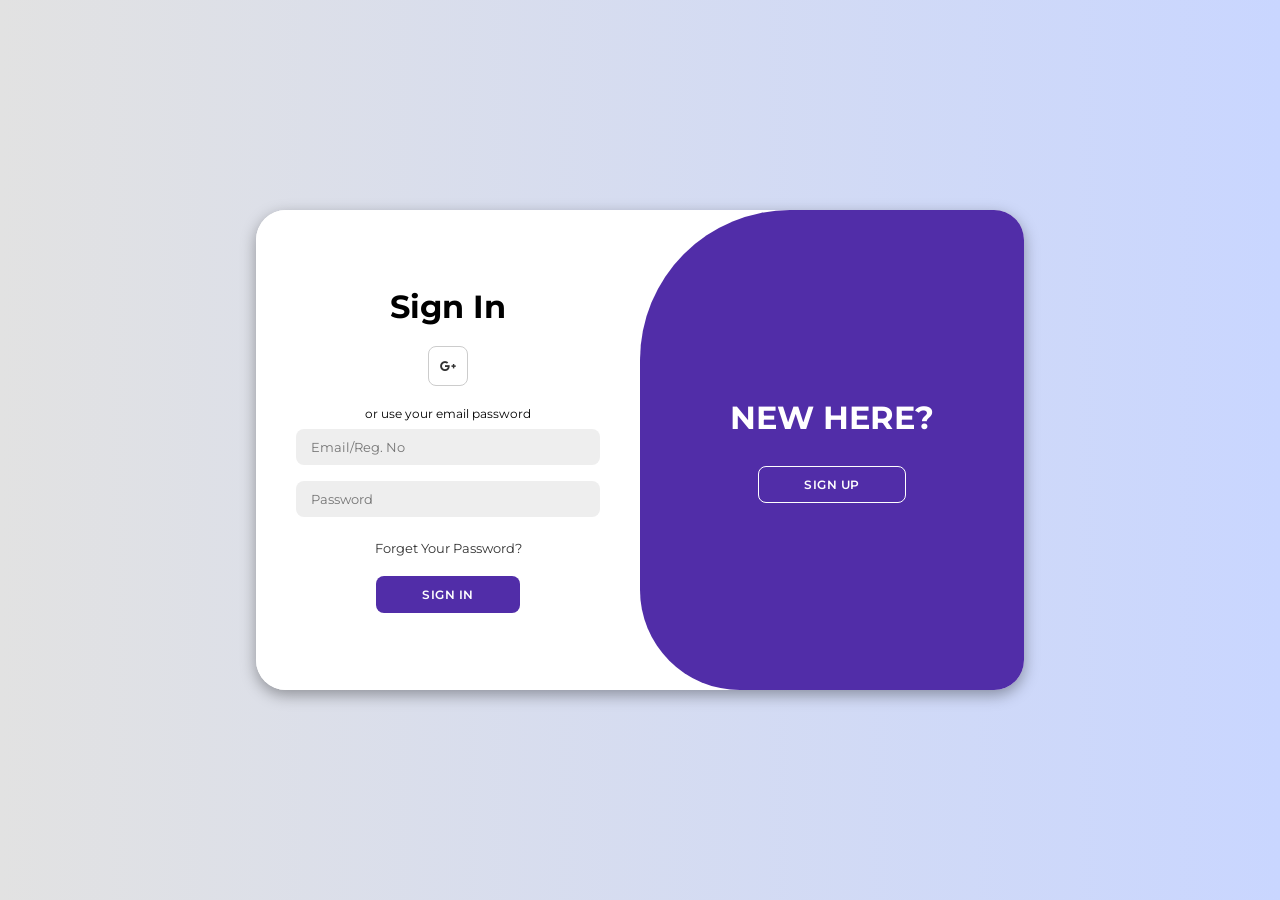
<file: index.html>
<!DOCTYPE html>
<html lang="en">
<head>
    <meta charset="UTF-8">
    <meta name="viewport" content="width=device-width, initial-scale=1.0">
    <link rel="stylesheet" href="https://cdnjs.cloudflare.com/ajax/libs/font-awesome/6.4.2/css/all.min.css">
    <link rel="stylesheet" href="style.css">
    <link rel="stylesheet" href="styles.css">
    <title>forkIt</title>
</head>
<body>

    <div class="container" id="container">
        <div class="form-container sign-up">
            <form>
                <h1>Create Account</h1>
                <div class="social-icons">
                    <a href="#" class="icon"><i class="fa-brands fa-google-plus-g" onclick="useGoogleLogin()"></i></a>
                    <!-- <a href="#" class="icon"><i class="fa-brands fa-facebook-f"></i></a> -->
                    <!-- <a href="#" class="icon"><i class="fa-brands fa-github"></i></a>
                    <a href="#" class="icon"><i class="fa-brands fa-linkedin-in"></i></a> -->
                </div>
                <span>or use your email for registeration</span>
                <input type="text" placeholder="Name">
                <input type="email" placeholder="Email/Reg. No">
                <input type="password" placeholder="Password">
                <button>Sign Up</button>
            </form>
        </div>
        <div class="form-container sign-in">
            <form>
                <h1>Sign In</h1>
                <div class="social-icons">
                    <a href="#" class="icon"><i class="fa-brands fa-google-plus-g"></i></a>
                    <!-- <a href="#" class="icon"><i class="fa-brands fa-facebook-f"></i></a> -->
                    <!-- <a href="#" class="icon"><i class="fa-brands fa-github"></i></a>
                    <a href="#" class="icon"><i class="fa-brands fa-linkedin-in"></i></a> -->
                </div>
                <span>or use your email password</span>
                <input type="email" placeholder="Email/Reg. No">
                <input type="password" placeholder="Password">
                <a href="/forget_password.html">Forget Your Password?</a>
                <button>Sign In</button>
            </form>
        </div>
        <div class="toggle-container">
            <div class="toggle">
                <div class="toggle-panel toggle-left">
                    <h1>Helping you to</h1>
                    <p><h1 id="learn"><span id="kkrh"></span></h1></p>
                    <button class="hidden" id="login">Sign In</button>
                </div>
                <div class="toggle-panel toggle-right">
                    <h1>NEW HERE?</h1><br>
                    <!-- <p><h1 id="learn"><span id="kkrh"></span></h1></p> -->
                    <button class="hidden" id="register">Sign Up</button>
                </div>
            </div>
        </div>
    </div>
    <script src="script.js"></script>
    <script src="App.js"></script>
</body>

</html>
</file>
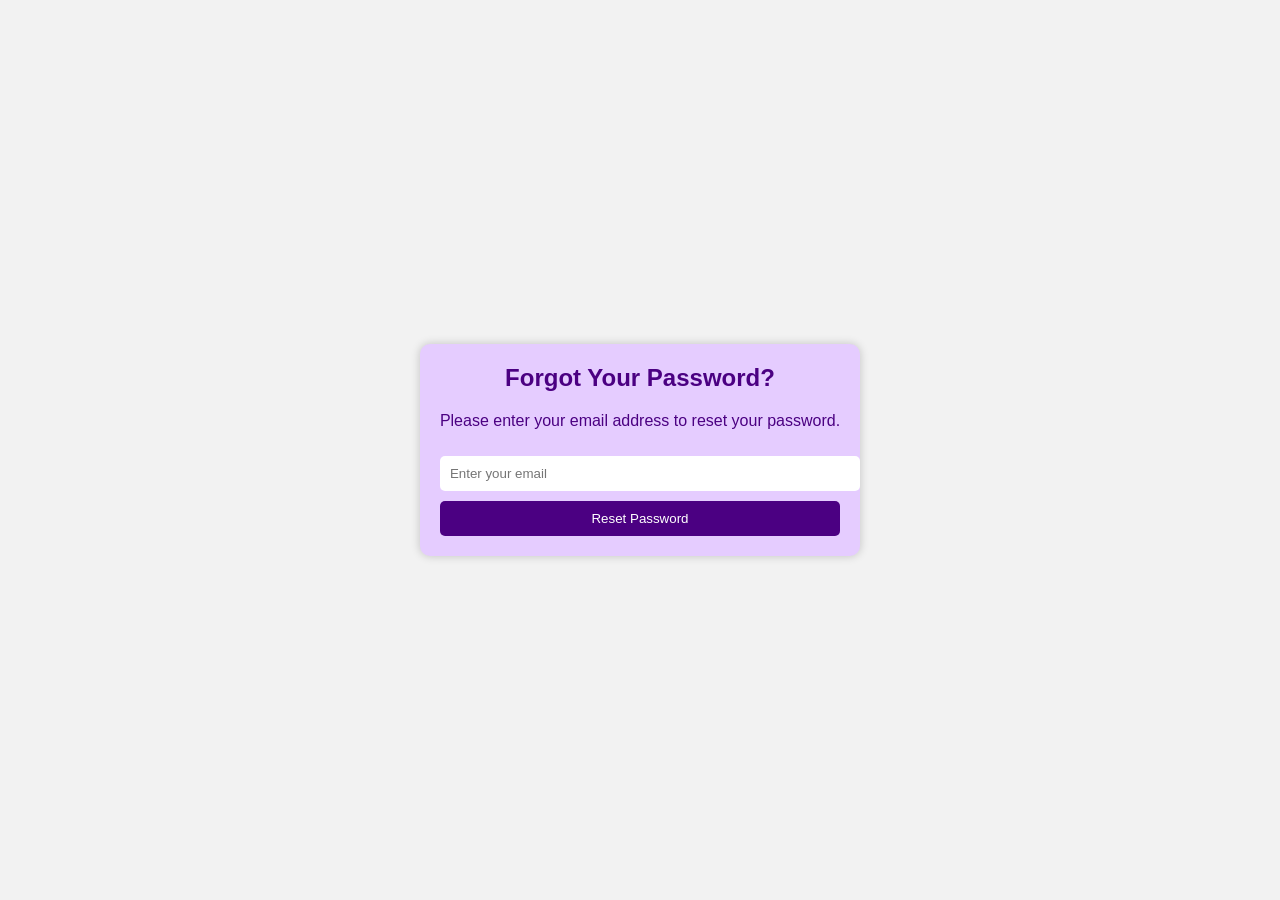
<file: forget_password.html>
<!DOCTYPE html>
<html lang="en">
<head>
    <meta charset="UTF-8">
    <meta name="viewport" content="width=device-width, initial-scale=1.0">
    <title>Forgot Password</title>
    <style>
        body {
            margin: 0;
            padding: 0;
            font-family: Arial, sans-serif;
            background-color: #f2f2f2;
            display: flex;
            justify-content: center;
            align-items: center;
            height: 100vh;
        }
        .container {
            background-color: #e5ccff;
            padding: 20px;
            border-radius: 10px;
            box-shadow: 0px 0px 10px rgba(0, 0, 0, 0.2);
            color: #4b0082;
            text-align: center;
        }
        h2 {
            margin-top: 0;
        }
        input[type="email"] {
            padding: 10px;
            margin: 10px 0;
            width: 100%;
            border-radius: 5px;
            border: none;
        }
        input[type="submit"] {
            padding: 10px;
            border: none;
            background-color: #4b0082;
            color: #fff;
            cursor: pointer;
            border-radius: 5px;
            width: 100%;
        }
        input[type="submit"]:hover {
            background-color: #6a0dad;
        }
    </style>
</head>
<body>
    <div class="container">
        <h2>Forgot Your Password?</h2>
        <p>Please enter your email address to reset your password.</p>
        <form id="resetForm">
            <input type="email" name="email" id="email" placeholder="Enter your email" required>
            <input type="submit" value="Reset Password">
        </form>
    </div>

    <script>
        document.getElementById('resetForm').addEventListener('submit', function(event) {
            event.preventDefault(); // Prevent the default form submission

            // Get the value of the email input field
            var email = document.getElementById('email').value;

            if (email.trim() === '') {
                alert('Please enter your email.'); // Show an alert if the email field is empty
            } else {
                window.location.href = "./password_reset_confirmation.html"; // Redirect to the confirmation page
            }
        });
    </script>
</body>
</html>
</file>
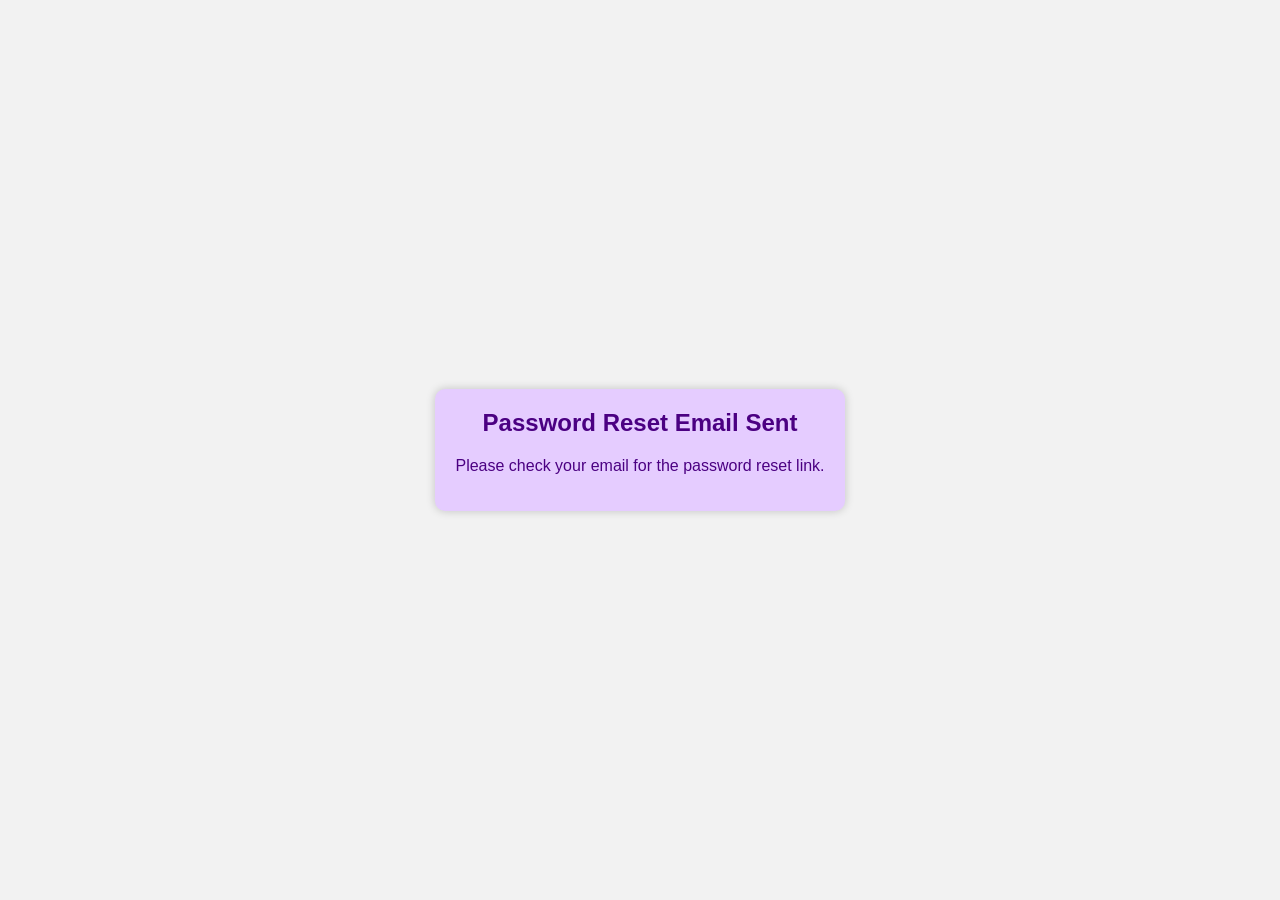
<file: password_reset_confirmation.html>
<!DOCTYPE html>
<html lang="en">
<head>
    <meta charset="UTF-8">
    <meta name="viewport" content="width=device-width, initial-scale=1.0">
    <title>Password Reset Confirmation</title>
    <style>
        body {
            margin: 0;
            padding: 0;
            font-family: Arial, sans-serif;
            background-color: #f2f2f2;
            display: flex;
            justify-content: center;
            align-items: center;
            height: 100vh;
        }
        .container {
            background-color: #e5ccff;
            padding: 20px;
            border-radius: 10px;
            box-shadow: 0px 0px 10px rgba(0, 0, 0, 0.2);
            color: #4b0082;
            text-align: center;
        }
        h2 {
            margin-top: 0;
        }
    </style>
</head>
<body>
    <div class="container">
        <h2>Password Reset Email Sent</h2>
        <p>Please check your email for the password reset link.</p>
    </div>
</body>
</html>
</file>
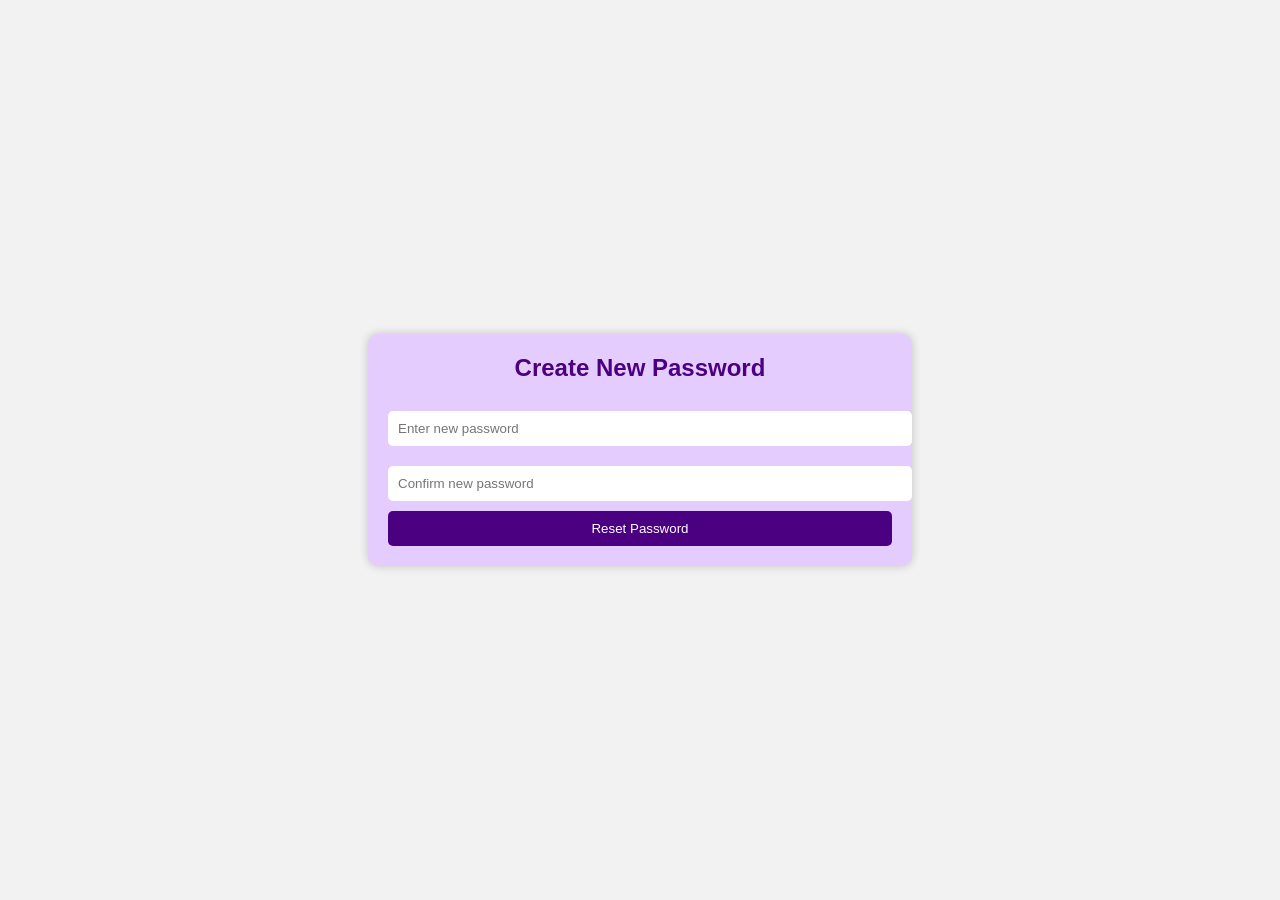
<file: reset_pwd.html>
<!DOCTYPE html>
<html lang="en">
<head>
    <meta charset="UTF-8">
    <meta name="viewport" content="width=device-width, initial-scale=1.0">
    <title>Create New Password</title>
    <style>
        body {
            margin: 0;
            padding: 0;
            font-family: Arial, sans-serif;
            background-color: #f2f2f2;
            display: flex;
            justify-content: center;
            align-items: center;
            height: 100vh;
        }
        .container {
            background-color: #e5ccff;
            padding: 20px;
            border-radius: 10px;
            box-shadow: 0px 0px 10px rgba(0, 0, 0, 0.2);
            color: #4b0082;
            text-align: center;
        }
        h2 {
            margin-top: 0;
        }
        input[type="password"] {
            padding: 10px;
            margin: 10px 0;
            width: 100%;
            border-radius: 5px;
            border: none;
        }
        input[type="submit"] {
            padding: 10px;
            border: none;
            background-color: #4b0082;
            color: #fff;
            cursor: pointer;
            border-radius: 5px;
            width: 100%;
        }
        input[type="submit"]:hover {
            background-color: #6a0dad;
        }
    </style>
</head>
<body>
    <div class="container">
        <h2>Create New Password</h2>
        <form id="resetForm">
            <input type="password" id="newPassword" placeholder="Enter new password" required>
            <input type="password"  id="confirmPassword" placeholder="Confirm new password" required>
            <input type="submit" value="Reset Password">
        </form>
    </div>

    <script>
        document.getElementById('resetForm').addEventListener('submit', function(event) {
            event.preventDefault(); // Prevent the default form submission

            // Get the values of the password input fields
            var newPassword = document.getElementById('newPassword').value;
            var confirmPassword = document.getElementById('confirmPassword').value;

            if (newPassword.trim() === '' || confirmPassword.trim() === '') {
                alert('Please enter both new and confirm password.'); // Show an alert if any field is empty
            } else if (newPassword !== confirmPassword) {
                alert('Passwords do not match. Please try again.'); // Show an alert if passwords do not match
            } else {
                alert('Password reset successful!'); // Show success message
                // You can add logic here to send the new password to the server
                // For demonstration purposes, we'll just reload the page
                window.location.reload();
            }
        });
    </script>
</body>
</html>
</file>
<file: style.css>
@import url("https://fonts.googleapis.com/css2?family=Montserrat:wght@300;400;500;600;700&display=swap");

* {
  margin: 0;
  padding: 0;
  box-sizing: border-box;
  font-family: "Montserrat", sans-serif;
}

body {
  background-color: #c9d6ff;
  background: linear-gradient(to right, #e2e2e2, #c9d6ff);
  display: flex;
  align-items: center;
  justify-content: center;
  flex-direction: column;
  height: 100vh;
}

.container {
  background-color: #fff;
  border-radius: 30px;
  box-shadow: 0 5px 15px rgba(0, 0, 0, 0.35);
  position: relative;
  overflow: hidden;
  width: 768px;
  max-width: 100%;
  min-height: 480px;
}

.container p {
  font-size: 14px;
  line-height: 20px;
  letter-spacing: 0.3px;
  margin: 20px 0;
}

.container span {
  font-size: 12px;
}

.container a {
  color: #333;
  font-size: 13px;
  text-decoration: none;
  margin: 15px 0 10px;
}

.container button {
  background-color: #512da8;
  color: #fff;
  font-size: 12px;
  padding: 10px 45px;
  border: 1px solid transparent;
  border-radius: 8px;
  font-weight: 600;
  letter-spacing: 0.5px;
  text-transform: uppercase;
  margin-top: 10px;
  cursor: pointer;
}

.container button.hidden {
  background-color: transparent;
  border-color: #fff;
}

.container form {
  background-color: #fff;
  display: flex;
  align-items: center;
  justify-content: center;
  flex-direction: column;
  padding: 0 40px;
  height: 100%;
}

.container input {
  background-color: #eee;
  border: none;
  margin: 8px 0;
  padding: 10px 15px;
  font-size: 13px;
  border-radius: 8px;
  width: 100%;
  outline: none;
}

.form-container {
  position: absolute;
  top: 0;
  height: 100%;
  transition: all 0.6s ease-in-out;
}

.sign-in {
  left: 0;
  width: 50%;
  z-index: 2;
}

.container.active .sign-in {
  transform: translateX(100%);
}

.sign-up {
  left: 0;
  width: 50%;
  opacity: 0;
  z-index: 1;
}

.container.active .sign-up {
  transform: translateX(100%);
  opacity: 1;
  z-index: 5;
  animation: move 0.6s;
}

@keyframes move {
  0%,
  49.99% {
    opacity: 0;
    z-index: 1;
  }
  50%,
  100% {
    opacity: 1;
    z-index: 5;
  }
}

.social-icons {
  margin: 20px 0;
}

.social-icons a {
  border: 1px solid #ccc;
  border-radius: 20%;
  display: inline-flex;
  justify-content: center;
  align-items: center;
  margin: 0 3px;
  width: 40px;
  height: 40px;
}

.toggle-container {
  position: absolute;
  top: 0;
  left: 50%;
  width: 50%;
  height: 100%;
  overflow: hidden;
  transition: all 0.6s ease-in-out;
  border-radius: 150px 0 0 100px;
  z-index: 1000;
}

.container.active .toggle-container {
  transform: translateX(-100%);
  border-radius: 0 150px 100px 0;
}

.toggle {
  background-color: #512da8;
  /* background-color: red; */
  height: 100%;
  /* background: linear-gradient(to right, #5c6bc0, #512da8); */
  color: #fff;
  position: relative;
  left: -100%;
  height: 100%;
  width: 200%;
  transform: translateX(0);
  transition: all 0.6s ease-in-out;
}

.container.active .toggle {
  transform: translateX(50%);
}

.toggle-panel {
  position: absolute;
  width: 50%;
  height: 100%;
  display: flex;
  align-items: center;
  justify-content: center;
  flex-direction: column;
  padding: 0 30px;
  text-align: center;
  top: 0;
  transform: translateX(0);
  transition: all 0.6s ease-in-out;
}

.toggle-left {
  transform: translateX(-200%);
}

.container.active .toggle-left {
  transform: translateX(0);
}

.toggle-right {
  right: 0;
  transform: translateX(0);
}

.container.active .toggle-right {
  transform: translateX(200%);
}
</file>
<file: styles.css>
/* Importing Google font - Inter */
@import url('https://fonts.googleapis.com/css2?family=Inter:wght@400;500;600;700&display=swap');

/* * {
    margin: 0;
    padding: 0;
    box-sizing: border-box;
    font-family: "Inter", sans-serif;
}

body {
    display: flex;
    height: 100vh;
    align-items: center;
    justify-content: center;
    background: #1D1E23;
} */

#learn {
    color: #ffffff;
    font-size: 1.5rem;
    font-weight: 600;
}

#kkrh {
    font-size: 1.5rem;
    color: #fff;
    position: relative;
}

#kkrh::before {
    content: "";
    height: 30px;
    width: 2px;
    position: absolute;
    top: 50%;
    right: -8px;
    background: #fff;
    transform: translateY(-45%);
    animation: blink 0.7s infinite;
}

#kkrh.stop-blinking::before {
    animation: none;
}

@keyframes blink {
    50% { opacity: 0 }
}
</file>
